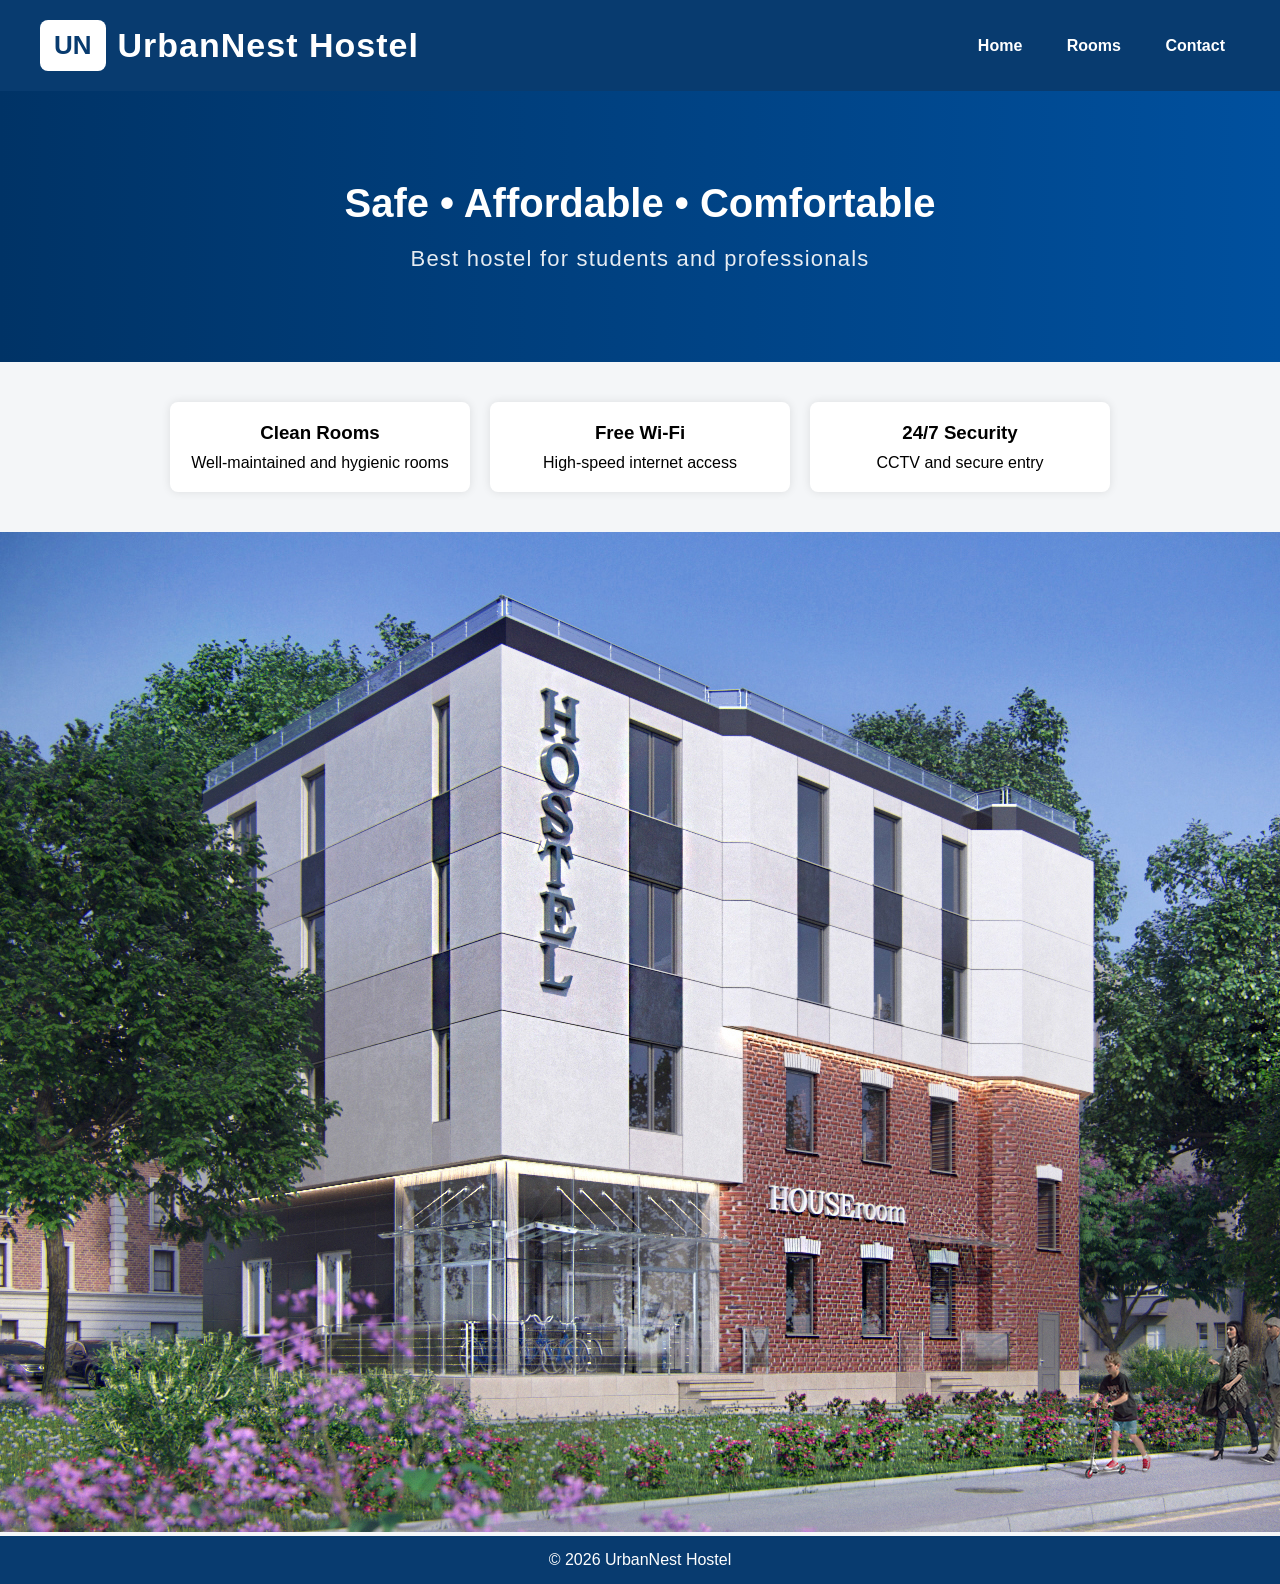
<file: index.html>
<!DOCTYPE html>
<html>
<head>
  <title>UrbanNest Hostel</title>
  <link rel="stylesheet" href="css/style.css">
</head>
<body>

<header class="top-header">
  <div class="logo">
    <span class="logo-box">UN</span>
    <span class="logo-text">UrbanNest Hostel</span>
  </div>

  <nav class="menu">
    <a href="index.html">Home</a>
    <a href="rooms.html">Rooms</a>
    <a href="contact.html">Contact</a>
  </nav>
</header>


<section class="hero">
<h2 class="main-title">Safe • Affordable • Comfortable</h2>
<p class="subtitle">Best hostel for students and professionals</p>

</section>

<div class="container">
  <div class="card">
    <h3>Clean Rooms</h3>
    <p>Well-maintained and hygienic rooms</p>
  </div>
  <div class="card">
    <h3>Free Wi-Fi</h3>
    <p>High-speed internet access</p>
  </div>
  <div class="card">
    <h3>24/7 Security</h3>
    <p>CCTV and secure entry</p>
  </div>
</div>

<div class="images">
  <img src="images/hooo.jpg" alt="UrbanNest Hostel">
</div>

<footer>
  © 2026 UrbanNest Hostel
</footer>
<script src="js/script.js"></script>

</body>
</html>
</file>
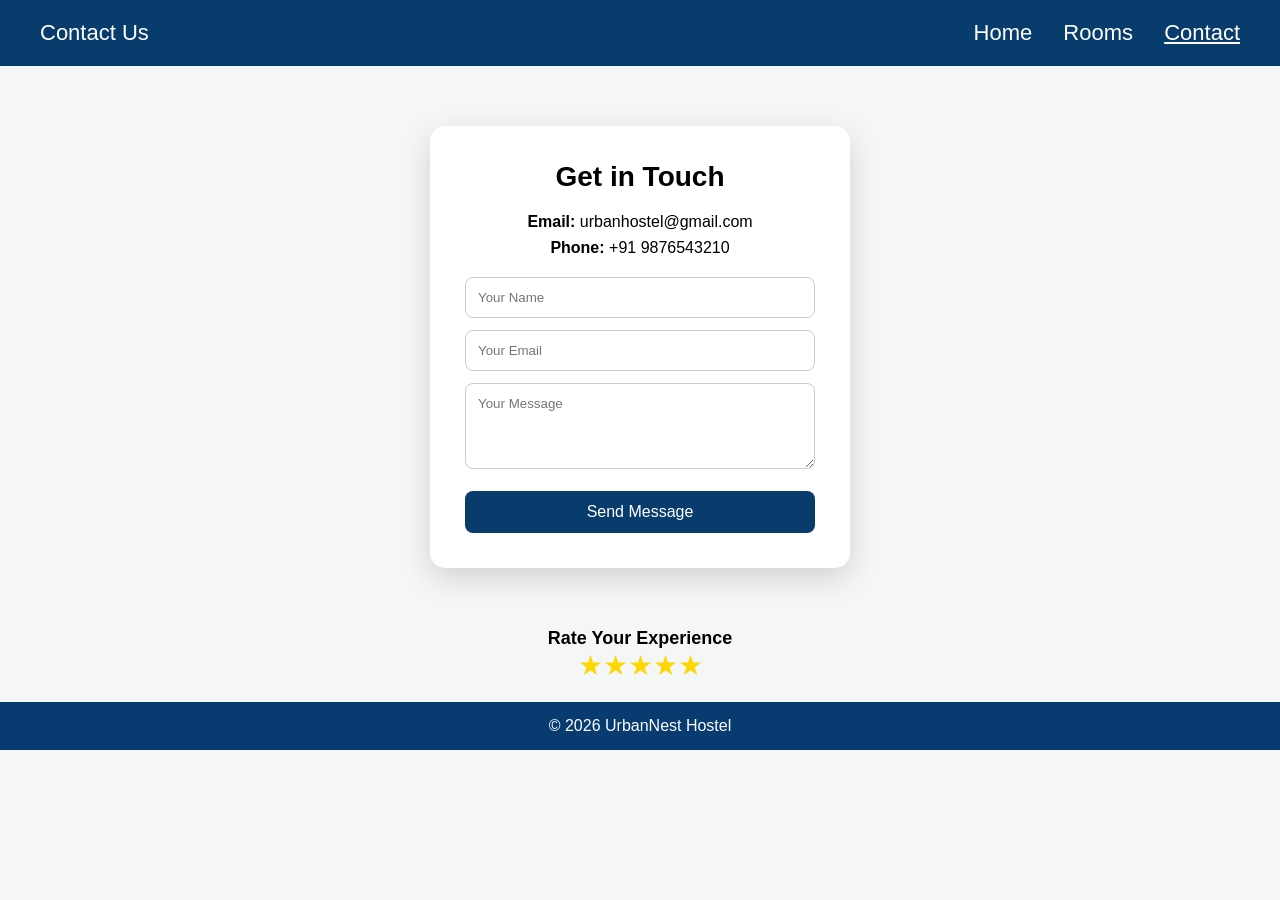
<file: contact.html>
<!DOCTYPE html>
<html>
<head>
  <title>Contact</title>
  <link rel="stylesheet" href="css/style.css">
</head>
<body>

<header class="top-bar">
  <div class="top-left">Contact Us</div>
  <div class="top-right">
    <a href="index.html">Home</a>
    <a href="rooms.html">Rooms</a>
    <a href="contact.html" class="active">Contact</a>
  </div>
</header>

<section class="contact-section">
  <div class="contact-card">
    <h2>Get in Touch</h2>

    <p><strong>Email:</strong> urbanhostel@gmail.com</p>
    <p><strong>Phone:</strong> +91 9876543210</p>

    <form>
      <input type="text" placeholder="Your Name" required>
      <input type="email" placeholder="Your Email" required>
      <textarea placeholder="Your Message" rows="4"></textarea>
      <button type="submit">Send Message</button>
    </form>
  </div>
</section>
<div class="rating-box">
  <p>Rate Your Experience</p>
  <div class="stars">
    ★★★★★
  </div>
</div>

<footer>
  © 2026 UrbanNest Hostel
</footer>

<script src="js/script.js"></script>

</body>
</html>
</file>
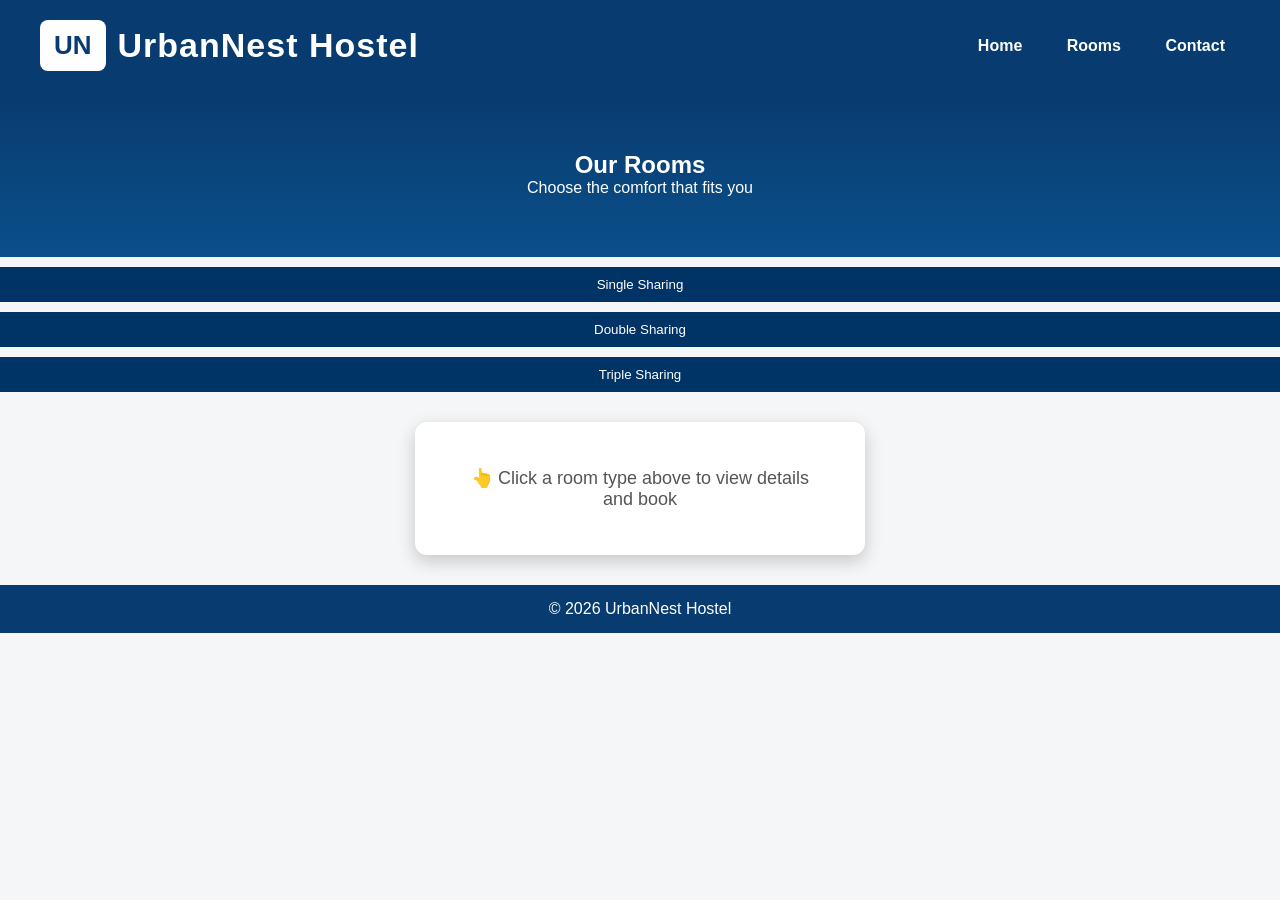
<file: rooms.html>
<!DOCTYPE html>
<html lang="en">
<head>
  <meta charset="UTF-8">
  <title>Rooms</title>
  <link rel="stylesheet" href="css/style.css">
</head>
<body>

<!-- HEADER -->
<header class="top-header">
  <div class="logo">
    <span class="logo-box">UN</span>
    <span class="logo-text">UrbanNest Hostel</span>
  </div>

  <nav class="menu">
    <a href="index.html">Home</a>
    <a href="rooms.html">Rooms</a>
    <a href="contact.html">Contact</a>
  </nav>
</header>

<!-- HERO SECTION -->
<section class="rooms-hero">
  <h1>Our Rooms</h1>
  <p>Choose the comfort that fits you</p>
</section>

<!-- ROOM BUTTONS -->
<div class="room-buttons">
  <button onclick="showRoom('single')">Single Sharing</button>
  <button onclick="showRoom('double')">Double Sharing</button>
  <button onclick="showRoom('triple')">Triple Sharing</button>
</div>

<div id="room-details">
  <p id="default-text">👆 Click a room type above to view details and book</p>
</div>

<footer>
  © 2026 UrbanNest Hostel
</footer>

<script src="js/script.js"></script>
</body>
</html>
</file>
<file: css/style.css>
* {
  margin: 0;
  padding: 0;
  box-sizing: border-box;
  font-family: Arial, sans-serif;
}

body {
  background: #f4f6f8;
}

header {
  background: #003366;
  color: white;
  padding: 26px;
  text-align: center;
}



nav a {
  color: white;
  margin: 0 15px;
  text-decoration: none;
  font-weight: bold;
}


.hero {
  background: linear-gradient(to right, #003366, #00509e);
  color: white;
  padding: 90px 20px;
  text-align: center;
}

.container {
  padding: 40px;
  display: flex;
  justify-content: center;
  flex-wrap: wrap;
  gap: 20px;
}

.card {
  background: white;
  width: 300px;
  padding: 20px;
  border-radius: 8px;
  box-shadow: 0 0 10px rgba(0,0,0,0.1);
  text-align: center;
}

.card h3 {
  margin-bottom: 10px;
}

button {
  margin-top: 10px;
  padding: 10px;
  width: 100%;
  background: #003366;
  color: white;
  border: none;
  cursor: pointer;
}


.main-title {
  font-size: 40px;
  margin-bottom: 20px;
}

.subtitle {
  font-size: 22px;
  margin-top: 12px;
  letter-spacing: 1.2px;
  opacity: 0.9;
}

.hostel-image {
  text-align: center;
  margin: 40px 0;
}

.hostel-image img {
  width: 80%;
  max-width: 900px;
  border-radius: 12px;
  box-shadow: 0 6px 15px rgba(0,0,0,0.3);
}
footer {
  background: #083b6f;
  color: white;
  padding: 15px;
  text-align: center;
}
/* Header layout */
.top-header {
  background: #083b6f;
  color: white;
  padding: 20px 40px;
  display: flex;
  justify-content: space-between;
  align-items: center;
}

/* Logo */
.logo {
  display: flex;
  align-items: center;
  gap: 12px;
}

.logo-box {
  background: white;
  color: #083b6f;
  font-weight: 800;
  font-size: 26px;
  padding: 10px 14px;
  border-radius: 8px;
}

.logo-text {
  font-size: 34px;        /* BIGGER brand name */
  font-weight: 700;
  letter-spacing: 1px;
}

/* Menu spacing */
.menu a {
  color: white;
  margin-left: 25px;
  text-decoration: none;
  font-size: 16px;
}

.menu a:hover {
  text-decoration: underline;
}
.rooms-hero {
  background: linear-gradient(#083b6f, #0b4f8a);
  color: white;
  padding: 60px;
  text-align: center;
}

.room-details {
  max-width: 600px;
  margin: 40px auto;
  background: white;
  padding: 25px;
  border-radius: 10px;
  box-shadow: 0 6px 15px rgba(0,0,0,0.2);
  text-align: center;
}

.room-details img {
  width: 100%;
  border-radius: 8px;
  margin-bottom: 15px;
}

.price {
  font-size: 22px;
  font-weight: bold;
  color: #083b6f;
}



.room-details li {
  margin: 8px 0;
}

.book-btn {
  margin-top: 15px;
  padding: 12px 30px;
  background: #083b6f;
  color: white;
  border: none;
  border-radius: 6px;
  font-size: 16px;
  cursor: pointer;
}
#room-details {
  background: white;
  padding: 25px;
  max-width: 450px;
  margin: 30px auto;
  border-radius: 12px;
  box-shadow: 0 6px 18px rgba(0,0,0,0.2);
  text-align: center;
}

.room-img {
  width: 100%;
  max-width: 320px;
  border-radius: 10px;
  margin-bottom: 15px;
}

.book-btn {
  background: #083b6f;
  color: white;
  padding: 12px 22px;
  border: none;
  border-radius: 8px;
  cursor: pointer;
}
#default-text {
  font-size: 18px;
  color: #555;
  text-align: center;
  padding: 20px;
}
/* Top bar */
.top-bar {
  display: flex;
  justify-content: space-between;
  align-items: center;
  background: #083c6d;
  color: white;
  padding: 20px 40px;
  font-size: 22px;
}

.top-right a {
  color: white;
  margin-left: 25px;
  text-decoration: none;
  font-weight: 500;
}

.top-right a.active {
  text-decoration: underline;
}

/* Contact section */
.contact-section {
  display: flex;
  justify-content: center;
  padding: 60px 0;
}

.contact-card {
  background: white;
  width: 420px;
  padding: 35px;
  border-radius: 15px;
  box-shadow: 0 10px 30px rgba(0,0,0,0.15);
  text-align: center;
}

.contact-card h2 {
  font-size: 28px;
  font-weight: 700;
  margin-bottom: 20px;
}

.contact-card p {
  margin: 8px 0;
}

.contact-card input,
.contact-card textarea {
  width: 100%;
  padding: 12px;
  margin-top: 12px;
  border-radius: 8px;
  border: 1px solid #ccc;
}

.contact-card button {
  margin-top: 18px;
  width: 100%;
  padding: 12px;
  background: #083c6d;
  color: white;
  border: none;
  border-radius: 8px;
  font-size: 16px;
  cursor: pointer;
}

/* Rating */
.rating-box {
  text-align: center;
  margin-bottom: 20px;
}

.rating-box p {
  font-size: 18px;
  font-weight: 600;
}

.stars {
  font-size: 28px;
  color: gold;
}
</file>
